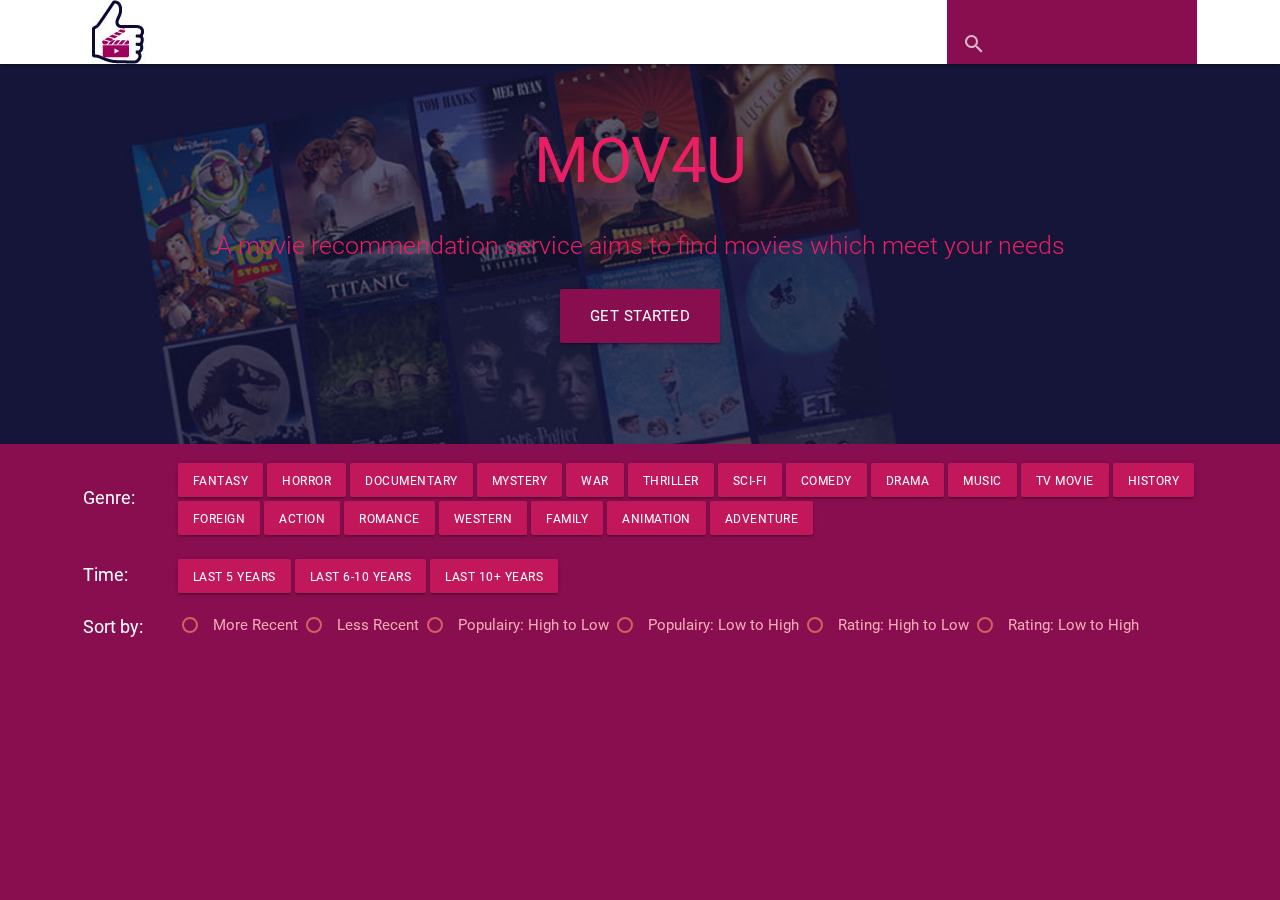
<file: index.html>
<!DOCTYPE html>
<html lang="en">
<head>
  <meta http-equiv="Content-Type" content="text/html; charset=UTF-8"/>
	<meta name="viewport" content="width=device-width, initial-scale=1.0"/>
	<title>Mov4U</title>

    <!-- CSS  -->
    <link href="https://fonts.googleapis.com/icon?family=Material+Icons" rel="stylesheet">
    <link href="css/materialize.css" type="text/css" rel="stylesheet" media="screen,projection"/>
    <link href="css/style.css" type="text/css" rel="stylesheet" media="screen,projection"/>

    <!--  Scripts-->
    <script src="js/jquery.min.js"></script>
    <script src="js/materialize.js"></script>
    <script src="js/init.js"></script>
    <script src="js/jquery.ellipsis.min.js"></script>
</head>
<body>
  <!-- nav bar-->
  <nav class="white">
    <div class="nav-wrapper container white">
      <div class="brand-logo"><img src="images/logo.jpg" alt=""></div>
      <form id="searchbar">
          <div class="right input-field pink darken-4">
              <input id="search" type="search" required>
              <label class="label-icon" for="search"><i class="material-icons">search</i></label>
              <i class="material-icons">close</i>
              
          </div>
      </form>	
    </div>
  </nav>
  <!-- Banner -->
  <div id="index-banner" class="parallax-container">
    <div class="section no-pad-bot">
      <div class="container" id="upper">
        <!--  Upper  -->
        <div class="section" id="landing">
          <h1 class="header center pink-text pink-darken-4">MOV4U</h1>
          <div class="row center">
            <h5 class="header col s12 light pink-text pink-darken-4">A movie recommendation service aims to find movies which meet your needs</h5>	
          </div>
          <div class="row center">
            <a href="#" id="start" class="btn-large waves-effect waves-light pink darken-4 toolbar">Get Started</a>
          </div>
          <br><br>
        </div>

        <div class="section" id="category" style="display:none">
          <div class="row center">
            <div class="row1">
              <!-- change the first circle to All icon -->
              <a class="clickable cat" role="button" ><img src="images/cate1.png" alt="" class="circle" id="cat=1"></a>
              <a class="clickable cat" role="button" ><img src="images/cate2.png" alt="" class="circle" id="cat=2"></a>
              <a class="clickable cat" role="button" ><img src="images/cate3.png" alt="" class="circle" id="cat=3"></a>
              <a class="clickable cat" role="button" ><img src="images/cate8.png" alt="" class="circle" id="cat=4-1"></a>
              <a class="clickable cat" role="button" ><img src="images/cate10.png" alt="" class="circle" id="cat=4-2"></a>
            </div>
            <div class="row2">
              <a class="clickable cat" role="button" ><img src="images/cate4.png" alt="" class="circle" id="cat=5"></a>
              <a class="clickable cat" role="button" ><img src="images/cate5.png" alt="" class="circle" id="cat=6"></a>
              <a class="clickable cat" role="button" ><img src="images/cate9.png" alt="" class="circle" id="cat=0"></a>
              <a class="clickable cat" role="button" ><img src="images/cate7.png" alt="" class="circle" id="cat=7"></a>
              <a class="clickable cat" role="button" ><img src="images/cate6.png" alt="" class="circle" id="cat=8"></a>
            </div>
          </div>
        </div>

      </div>
    </div>
    <div class="parallax"><img src="images/background.jpg" alt=""></div>
  </div>   
  <!-- Result -->
  <div class="container">
    <div class="section">
      <div class="row valign-wrapper">
        <div class="col s1 m1 l1">
          <span class="white-text" style="font-size:1.2em">Genre:</span>
        </div>
        <div class="col s11 m11 l11">
          <a class="waves-effect waves-light btn filter2" id="Fantasy">Fantasy</a>
          <a class="waves-effect waves-light btn filter2" id="Horror">Horror</a>
          <a class="waves-effect waves-light btn filter2" id="Documentary">Documentary</a>
          <a class="waves-effect waves-light btn filter2" id="Mystery">Mystery</a>
          <a class="waves-effect waves-light btn filter2" id="War">War</a>
          <a class="waves-effect waves-light btn filter2" id="Thriller">Thriller</a>
          <a class="waves-effect waves-light btn filter2" id="Sci-Fi">Sci-Fi</a>
          <a class="waves-effect waves-light btn filter2" id="Comedy">Comedy</a>
          <a class="waves-effect waves-light btn filter2" id="Drama">Drama</a>
          <a class="waves-effect waves-light btn filter2" id="Music">Music</a>
          <a class="waves-effect waves-light btn filter2" id="TV Movie">TV Movie</a>
          <a class="waves-effect waves-light btn filter2" id="History">History</a>
          <a class="waves-effect waves-light btn filter2" id="Foreign">Foreign</a>
          <a class="waves-effect waves-light btn filter2" id="Action">Action</a>
          <a class="waves-effect waves-light btn filter2" id="Romance">Romance</a>
          <a class="waves-effect waves-light btn filter2" id="Western">Western</a>
          <a class="waves-effect waves-light btn filter2" id="Family">Family</a>
          <a class="waves-effect waves-light btn filter2" id="Animation">Animation</a>
          <a class="waves-effect waves-light btn filter2" id="Adventure">Adventure</a>
        </div>
      </div>
      <div class="row valign-wrapper">
          <div class="col s1 m1 l1">
              <span class="white-text" style="font-size:1.2em">Time:</span>
          </div>
          <div class="col s11 m11 l11">
              <a class="waves-effect waves-light btn filter1" id="ft1">Last 5 Years</a>
              <a class="waves-effect waves-light btn filter1" id="ft2">Last 6-10 Years</a>
              <a class="waves-effect waves-light btn filter1" id="ft3">Last 10+ Years</a>
          </div>
      </div>
      <div class="row">
          <div class="col s1 m1 l1"><span class="white-text" style="font-size:1.2em">Sort by:</span></div>
          <div class="col s11 m11 l11">
          <form id="sort">
                <input class="with-gap" name="group1" type="radio" id="time0" value="0" />
                <label for="time0">More Recent</label>
                <input class="with-gap" name="group1" type="radio" id="time1" value="1" />
                <label for="time1">Less Recent</label>
                <input class="with-gap" name="group1" type="radio" id="pop0" value="2" />
                <label for="pop0">Populairy: High to Low</label>
                <input class="with-gap" name="group1" type="radio" id="pop1" value="3" />
                <label for="pop1">Populairy: Low to High</label>
                <input class="with-gap" name="group1" type="radio" id="rate0" value="4" />
                <label for="rate0">Rating: High to Low</label>
                <input class="with-gap" name="group1" type="radio" id="rate1" value="5" />
                <label for="rate1">Rating: Low to High</label>
          </form>
        </div>
      </div>
      </div>
    </div>
  <div class="row" id="result">
    <!--<button class="waves-effect waves-light btn" id="testBtn">Test</button>-->

    <!-- card 
    <div class="col s12 m4 l3">
      <div class="card">
        <div class="card-image waves-effect waves-block waves-light">
          <img class="activator" src="http://image.tmdb.org/t/p/w342/rhIRbceoE9lR4veEXuwCC2wARtG.jpg">
        </div>
        <div class="card-content">
          <span class="card-title activator grey-text text-darken-4">Movie Title<i class="material-icons right">more_vert</i></span>
          <button class="btn waves-effect waves-light" onclick="getMovieData()">Get Similar Movie</button>
        </div>
        <div class="card-reveal">
          <span class="card-title grey-text text-darken-4">Movie Title<i class="material-icons right">close</i></span>
          <p>Here is some more information about this product that is only revealed once clicked on.</p>
        </div>
      </div>
    </div> -->
    </div>
  </div>
  <script src="js/querymovie.js"></script>
  <script>
  


  // test code
//   //document.getElementById("testBtn").addEventListener("click", () => updateResult(myJSON));
// document.getElementById("testBtn").addEventListener("click", () => getMovieDataOld("movie?cat=4-2", function(err, data) {
//   if(err) {throw err;}
//   console.log(data);
//   updateResult(data);
// }));




  /* template
  document.getElementById("myBtn").addEventListener("click", getMovieData(url, 'cat1').then(function(response) {
    // The first runs when the promise resolves, with the request.response
    // specified within the resolve() method.
    var imageURL = window.URL.createObjectURL(response);
    myImage.src = imageURL;
    body.appendChild(myImage);
    // The second runs when the promise
    // is rejected, and logs the Error specified with the reject() method.
  }, function(Error) {
    console.log(Error);
  }));
  */
  
  </script>
</body>
</file>
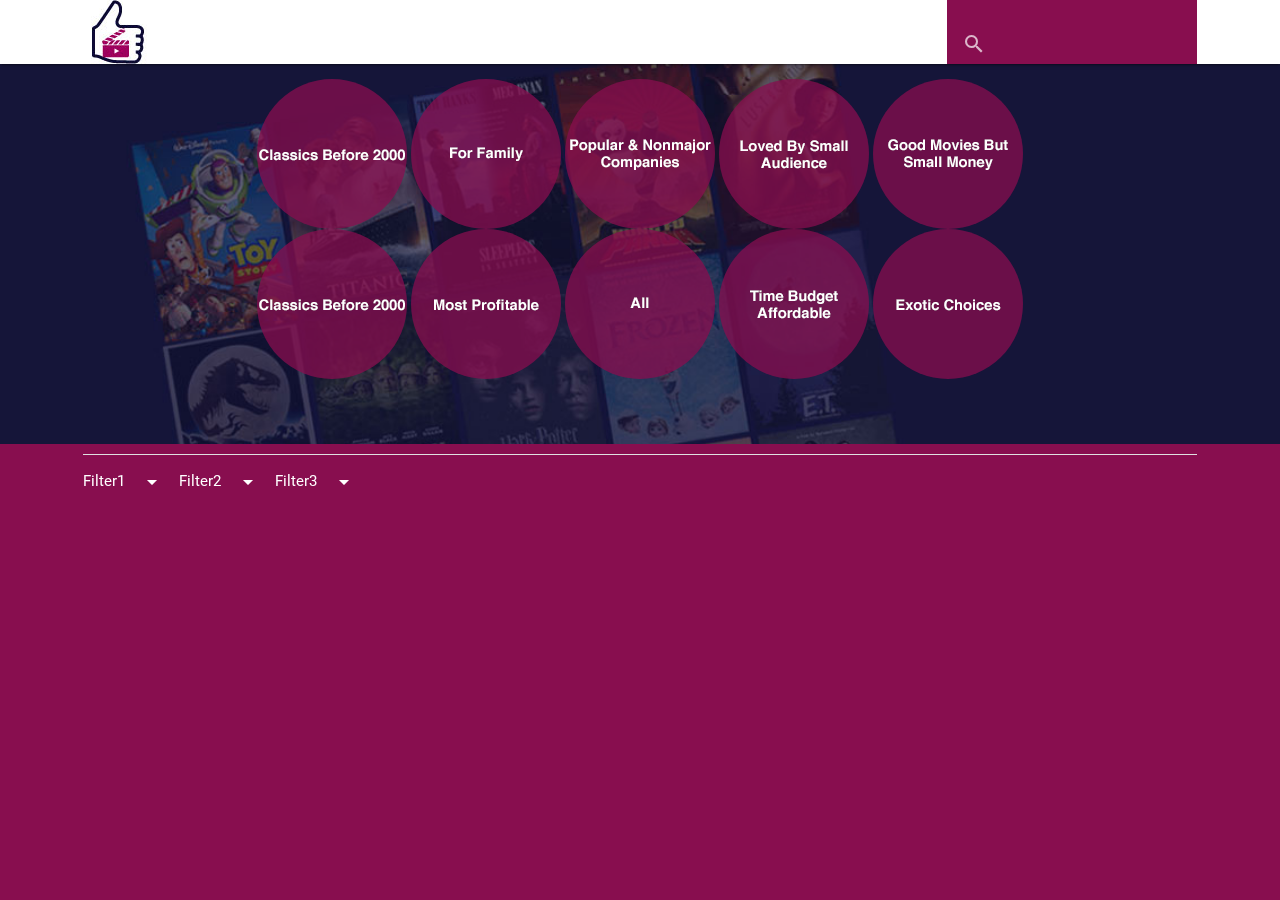
<file: categories.html>
<!DOCTYPE html>
<html lang="en">
<head>
    <meta http-equiv="Content-Type" content="text/html; charset=UTF-8"/>
	<meta name="viewport" content="width=device-width, initial-scale=1.0"/>
	<title>Categories</title>

	<!-- CSS  -->
	<link href="https://fonts.googleapis.com/icon?family=Material+Icons" rel="stylesheet">
	<link href="css/materialize.css" type="text/css" rel="stylesheet" media="screen,projection"/>
	<link href="css/style.css" type="text/css" rel="stylesheet" media="screen,projection"/>
</head>
<body>
    <nav class="white">
		<div class="nav-wrapper container white">
            <div class="brand-logo"><img src="images/logo.jpg" alt=""></div>
            <form>
                <div class="right input-field pink darken-4">
                    <input id="search" type="search" required>
                    <label class="label-icon" for="search"><i class="material-icons">search</i></label>
                    <i class="material-icons">close</i>
                    
                </div>
            </form>	
        </div>
    </nav>

    <div id="index-banner" class="parallax-container">
    	<div class="section no-pad-bot">
    		<div class="container">
                <div class="row center">
                    <div class="row1">
                        <!-- change the first circle to All icon -->
                        <a href=""><img src="images/cate4.png" alt="" class="circle"></a>
                        <a href=""><img src="images/cate1.png" alt="" class="circle"></a>
                        <a href=""><img src="images/cate2.png" alt="" class="circle"></a>
                        <a href=""><img src="images/cate3.png" alt="" class="circle"></a>
                        <a href=""><img src="images/cate8.png" alt="" class="circle"></a>
                        
                    <!-- <a href="" class="btn btn-large pink darken-4">MPAA Ratings</a> -->
                  <!--   <a href="" class="btn btn-large pink darken-4">Popular & Nonmajor Companies</a> -->
                    </div>
                    <!-- <div class="row2">
                    <a href="" class="btn btn-large pink darken-4">Loved by Small Audience</a>
                    <a href="" class="btn btn-large pink darken-4">Classics Before 2000</a>
                    </div>
                    <br> -->
                    <div class="row2">
                        <a href=""><img src="images/cate4.png" alt="" class="circle"></a>
                        <a href=""><img src="images/cate5.png" alt="" class="circle"></a>
                        <a href=""><img src="images/cate9.png" alt="" class="circle"></a>
                        <a href=""><img src="images/cate7.png" alt="" class="circle"></a>
                        <a href=""><img src="images/cate6.png" alt="" class="circle"></a>
                  <!--   <a href="" class="btn btn-large pink darken-4">Most Profitable</a>
                    <a href="" class="btn btn-large pink darken-4">Exotic Choices</a> -->
                    </div>
                    <!-- <br>
                    <div class="row4">
                    <a href="" class="btn btn-large pink darken-4">Afford Time Budget</a>
                    <a href="" class="btn btn-large pink darken-4">Revenue VS. Ranking</a>
                    </div> -->
                </div> 
    	   		
    	    </div>
    	</div>
    	<div class="parallax"><img src="images/background.jpg" alt=""></div>
    </div>

    <div class="container">
        <li class="divider"></li>
        <div class="section">
            <ul id="filter1" class="dropdown-content">
                <li><a href="#!">one</a></li>
                <li><a href="#!">two</a></li>  
            </ul>
            <a class="filter-button1 align = left" href="#!" data-activates="filter1">Filter1<i class="material-icons right">arrow_drop_down</i></a>
            <a class="filter-button2 align = left" href="#!" data-activates="filter2">Filter2<i class="material-icons right">arrow_drop_down</i></a>
            <a class="filter-button3 align = left" href="#!" data-activates="filter3">Filter3<i class="material-icons right">arrow_drop_down</i></a>
        </div>
    </div>
	

	<!--  Scripts-->
	<script type="text/javascript" src="js/jquery.min.js"></script>
	<script type="text/javascript" src="js/materialize.js"></script>
    <script type="text/javascript" src="js/init.js"></script>

	</body>
</html>
</file>
<file: css/style.css>
/* Custom Stylesheet */
/**
 * Use this file to override Materialize files so you can update
 * the core Materialize files in the future
 *
 * Made By MaterializeCSS.com
 */


nav ul a,
nav .brand-logo {
  color: #444;
}

body {
  background-color: #880e4f;
}
p {
  line-height: 2rem;
}

/*.row1 {
  margin-top: 30px;
  margin-bottom: 20px;
}

.row2 {
  margin-bottom: 20px;
}

.row3 {
  margin-bottom: 20px;
}*/

.divider {
  margin-top: 10px;
}

.filter-button1 {
  color: #FFFFFF;
  margin-right: 15px;
}

.filter-button2 {
  color: #FFFFFF;
  margin-right: 15px;
}

.filter-button3 {
  color: #FFFFFF;
  margin-right: 15px;
}

.button-collapse {
  color: #26a69a;
}

.parallax-container {
  min-height: 380px;
  line-height: 0;
  height: auto;
  color: rgba(255,255,255,.9);
}
  .parallax-container .section {
    width: 100%;
  }

@media only screen and (max-width : 992px) {
  .parallax-container .section {
    position: absolute;
    top: 40%;
  }
  #index-banner .section {
    top: 10%;
  }
}

@media only screen and (max-width : 600px) {
  #index-banner .section {
    top: 0;
  }
}

@media only screen and (min-width: 993px) {
  .container {
    width: 87%;
  }
}

label {
  color: #f7abb6;
}


[type="radio"]:not(:checked) + label:before, [type="radio"]:not(:checked) + label:after {
  border: 2px solid #d46060;
}

[type="radio"]:checked + label:after, [type="radio"].with-gap:checked + label:before, [type="radio"].with-gap:checked + label:after {
  border: 2px solid #d46060;
}

[type="radio"]:checked + label:after, [type="radio"].with-gap:checked + label:before, [type="radio"].with-gap:checked + label:after {
  border: 2px solid #d46060;
}

[type="radio"]:checked + label:after, [type="radio"].with-gap:checked + label:after {
  background-color: #d46060;
}
[type="radio"]:checked + label:after, [type="radio"].with-gap:checked + label:before, [type="radio"].with-gap:checked + label:after {
  border: 2px solid #d46060;
}

.clickable {
  cursor: pointer;
}

.recbtn {
  background-color: #c2185b 
}

.recbtn:hover {
  background-color: #c2185b 
}

.filter1, .filter2 {
  margin-top: 0.3em;
  font-size:0.8rem;
  height: 2.3rem;
  padding:0 1rem;
  background-color: #c2185b 
}

.filter1:hover, .filter2:hover {
  background-color: #ff4081;
}

.filter1:focus, .filter2:focus {
  background-color: #ff4081;
}

.filter1:active, .filter2:active {
  background-color: #ff4081;
}
.filter1:click, .filter2:click {
  background-color: #ff4081;
}

.card-image img {
  height: 400px;
}

.icon-block {
  padding: 0 15px;
}
.icon-block .material-icons {
  font-size: inherit;
}

footer.page-footer {
  margin: 0;
}

.ellip {
  display: block;
  height: 100%;
}

.ellip-line {
  display: inline-block;
  text-overflow: ellipsis;
  white-space: nowrap;
  word-wrap: normal;
  max-width: 100%;
}

.ellip,
.ellip-line {
  position: relative;
  overflow: hidden;
}
</file>
